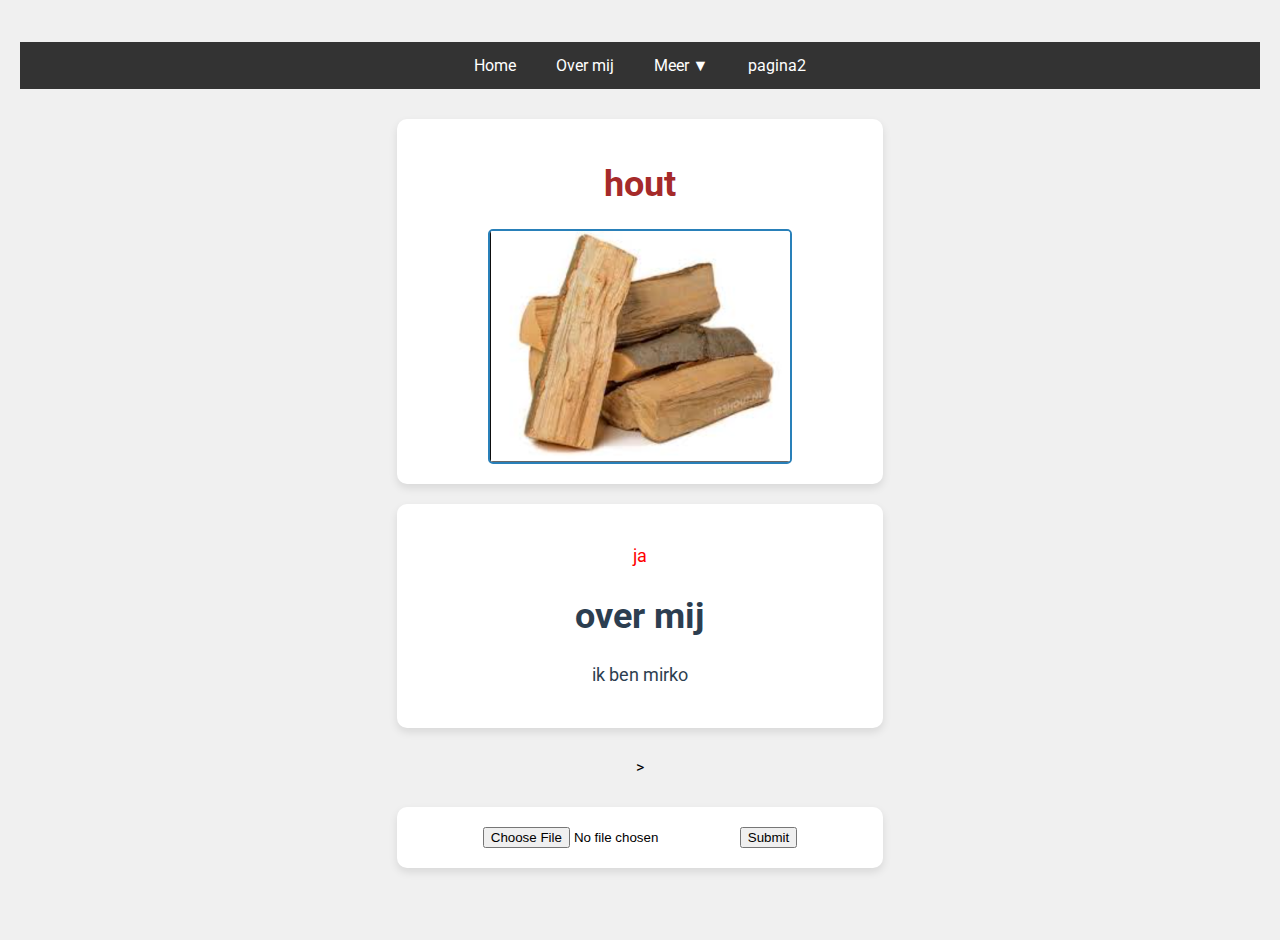
<file: index.html>
<!DOCTYPE html>
<html lang="en">
  <head>
    <meta charset="UTF-8" />
    <meta name="viewport" content="width=device-width, initial-scale=1.0" />
    <title>hout</title>
    <link rel="stylesheet" href="style.css" />
    <script src="script.js"></script>
  </head>
  <body>
    <nav>
      <ul class="menu">
        <li><a href="#home">Home</a></li>
        <li><a href="#about">Over mij</a></li>
        <li class="dropdown">
          <a href="#more" class="dropbtn">Meer ▼</a>
          <div class="dropdown-content">
            <a href="#gallery">Galerij</a>
            <a href="#contact">Contact</a>
            <li><a href="pagina2.html">pagina2</a></li>
          </div>
        </li>
      </ul>
    </nav>

    <div class="flex-container">
      <div class="flex-item">
        <h1 style="color: brown">hout</h1>
        <img src="/hout (1).png" />
      </div>
      <div class="flex-item">
        <p style="color: red">ja</p>
        <h1>over mij</h1>
        <p>ik ben mirko</p>
      </div>
    </div>
    >
    <div class="flex-container">
      <div class="flex-item">
        <form action="/action_page.php">
          <input type="file" id="myFile" name="filename" />
          <input type="submit" />
        </form>
      </div>
    </div>
  </body>
</html>
</file>
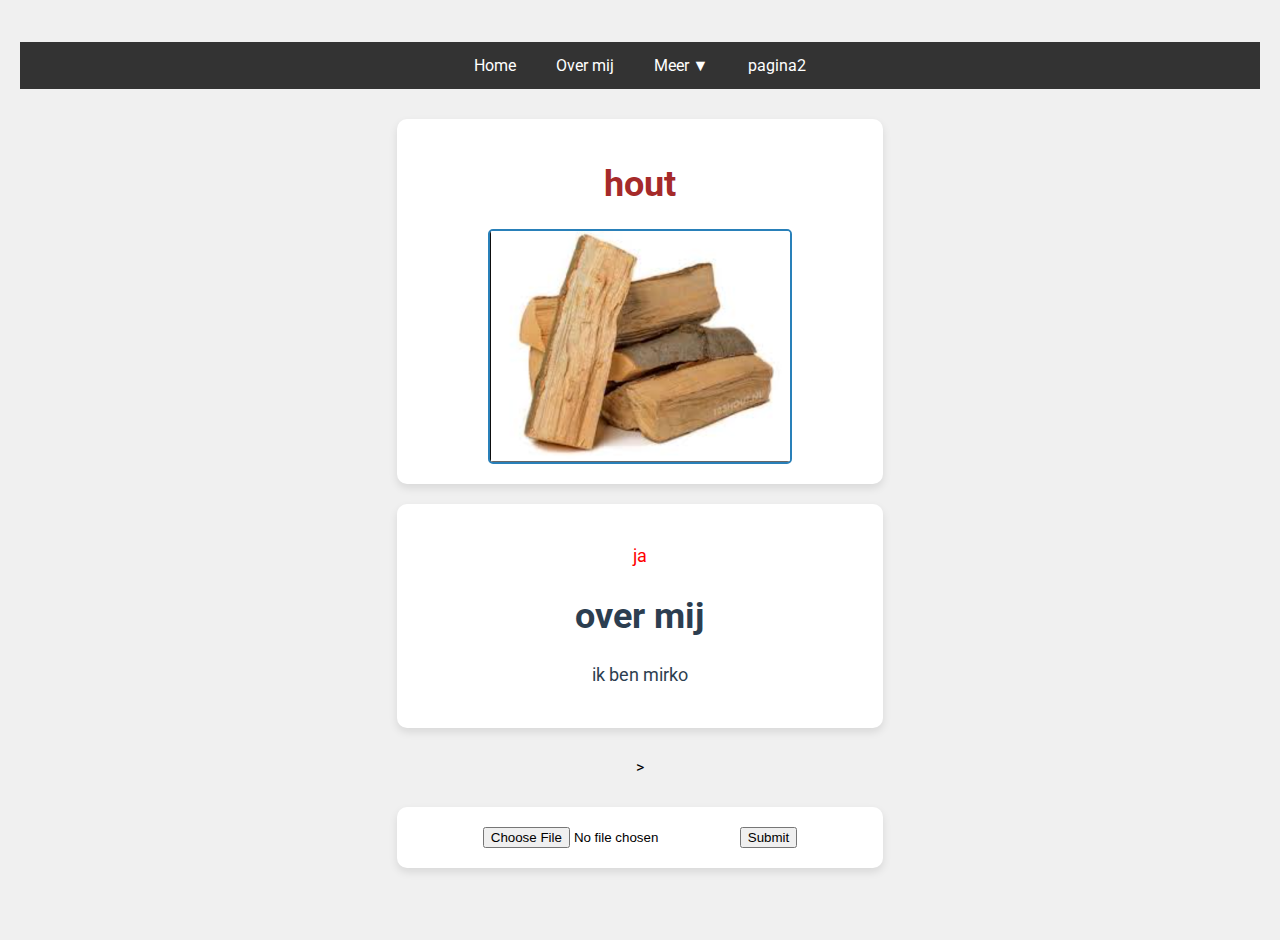
<file: index.html.html>
<!DOCTYPE html>
<html lang="en">
  <head>
    <meta charset="UTF-8" />
    <meta name="viewport" content="width=device-width, initial-scale=1.0" />
    <title>hout</title>
    <link rel="stylesheet" href="style verbeterd.css" />
    <script src="script.js"></script>
  </head>
  <body>
    <nav>
      <ul class="menu">
        <li><a href="#home">Home</a></li>
        <li><a href="#about">Over mij</a></li>
        <li class="dropdown">
          <a href="#more" class="dropbtn">Meer ▼</a>
          <div class="dropdown-content">
            <a href="#gallery">Galerij</a>
            <a href="#contact">Contact</a>
            <li><a href="pagina2.html">pagina2</a></li>
          </div>
        </li>
      </ul>
    </nav>

    <div class="flex-container">
      <div class="flex-item">
        <h1 style="color: brown">hout</h1>
        <img src="/hout (1).png" />
      </div>
      <div class="flex-item">
        <p style="color: red">ja</p>
        <h1>over mij</h1>
        <p>ik ben mirko</p>
      </div>
    </div>
    >
    <div class="flex-container">
      <div class="flex-item">
        <form action="/action_page.php">
          <input type="file" id="myFile" name="filename" />
          <input type="submit" />
        </form>
      </div>
    </div>
  </body>
</html>
</file>
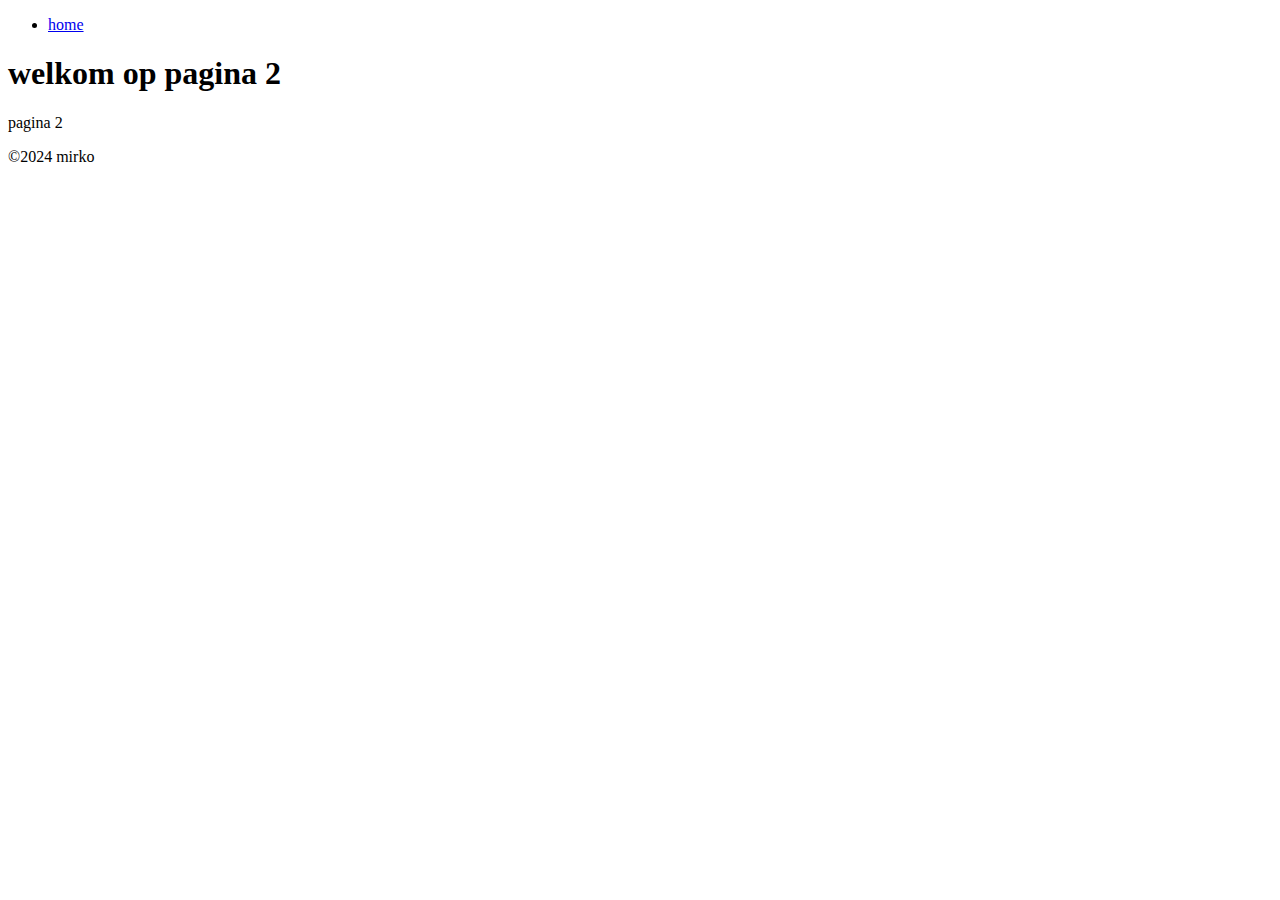
<file: pagina2.html>
<!DOCTYPE html>
<html lang="nl">
  <head>
    <meta charset="UTF-8" />
    <meta name="viewport" content="width=device-width, initial-scale=1.0" />
    <title>pagina 2</title>
    <link rel="stylesheet" herf="style.css" />
    <script src="script.js"></script>
  </head>
  <body>
    <div id="flex-container">
      <div id="flex-item">
        <nav>
          <ul class="menu">
            <li><a href="index.html">home</a></li>
          </ul>
        </nav>

        <h1>welkom op pagina 2</h1>
        <p>pagina 2</p>
      </div>
    </div>

    <footer>
      <p>&copy;2024 mirko</p>
    </footer>
  </body>
</html>
</file>
<file: style.css>
@import url("https://fonts.googleapis.com/css2?family=Roboto:wght@300&display=swap");

@media (max-width: 600px) {
  .flex-item {
    width: 100%;
  }
}

html {
  scroll-behavior: smooth;
}

/* Algemene stijlen voor de hele pagina */
body {
  display: flex;
  flex-direction: column;
  align-items: center;
  justify-content: center;
  min-height: 100vh;
  background-color: #f0f0f0;
  font-family: "Roboto", sans-serif;
  background-color: #f0f0f0;
  margin: 20px;
}

/* Stijlen voor kopteksten */
h1 {
  color: #2c3e50;
  text-align: center;
  font-size: 36px;
}

/* Stijlen voor paragrafen */
p {
  font-size: 18px;
  line-height: 1.6;
  color: #2c3e50;
}

/* Stijlen voor afbeeldingen */
img {
  display: block;
  margin: 0 auto;
  width: 300px;
  border: 2px solid #2980b9;
  border-radius: 10px;
}

/* Stijlen voor links */
a {
  color: #e74c3c;
  text-decoration: none;
}

a:hover {
  text-decoration: underline;
}

ul {
  list-style: none;
}

/* Flexbox
/* Flex-container voor secties */
.flex-container {
  display: flex;
  justify-content: space-around;
  flex-wrap: wrap;
  width: 80%;
  margin: 20px 0;
}

/* Stijl voor individuele secties */
.flex-item {
  background-color: #ffffff;
  padding: 20px;
  margin: 10px;
  border-radius: 10px;
  box-shadow: 0 4px 8px rgba(0, 0, 0, 0.1);
  width: 45%; /* Je kunt dit aanpassen voor grotere of kleinere elementen */
  text-align: center;
}

/* Flexbox voor afbeeldingen */
.flex-item img {
  max-width: 100%;
  height: auto;
  border-radius: 5px;
}

.button:hover {
  box-shadow: 0 12px 16px 0 rgba(0, 0, 0, 0.24),
    0 17px 50px 0 rgba(0, 0, 0, 0.19);
}

/* Algemene stijlen voor de menubalk */
nav {
  background-color: #333;
  position: sticky;
  top: 0;
  width: 100%;
  z-index: 1000;
}

.menu {
  list-style-type: none;
  margin: 0;
  padding: 0;
  display: flex;
  justify-content: center;
}

.menu li {
  position: relative;
}

.menu li a {
  display: block;
  color: white;
  padding: 14px 20px;
  text-align: center;
  text-decoration: none;
}

.menu li a:hover {
  background-color: #575757;
}

/* Dropdown stijlen */
.dropdown {
  position: relative;
}

.dropdown-content {
  display: none;
  position: absolute;
  background-color: #333;
  min-width: 160px;
  box-shadow: 0 8px 16px rgba(0, 0, 0, 0.2);
  z-index: 1;
}

.dropdown-content a {
  color: white;
  padding: 12px 16px;
  text-decoration: none;
  display: block;
  text-align: left;
}

.dropdown-content a:hover {
  background-color: #575757;
}

/* Toon dropdown bij hover */
.dropdown:hover .dropdown-content {
  display: block;
}

.dark-mode {
  background-color: black;
  color: black;
}

.dark-mode-container {
  background-color: black;
  color: brown;
  border: 1px solid blue;
}
</file>
<file: style verbeterd.css>
@import url("https://fonts.googleapis.com/css2?family=Roboto:wght@300&display=swap");

@media (max-width: 600px) {
  .flex-item {
    width: 100%;
  }
}

html {
  scroll-behavior: smooth;
}

/* Algemene stijlen voor de hele pagina */
body {
  display: flex;
  flex-direction: column;
  align-items: center;
  justify-content: center;
  min-height: 100vh;
  background-color: #f0f0f0;
  font-family: "Roboto", sans-serif;
  background-color: #f0f0f0;
  margin: 20px;
}

/* Stijlen voor kopteksten */
h1 {
  color: #2c3e50;
  text-align: center;
  font-size: 36px;
}

/* Stijlen voor paragrafen */
p {
  font-size: 18px;
  line-height: 1.6;
  color: #2c3e50;
}

/* Stijlen voor afbeeldingen */
img {
  display: block;
  margin: 0 auto;
  width: 300px;
  border: 2px solid #2980b9;
  border-radius: 10px;
}

/* Stijlen voor links */
a {
  color: #e74c3c;
  text-decoration: none;
}

a:hover {
  text-decoration: underline;
}

ul {
  list-style: none;
}

/* Flexbox
/* Flex-container voor secties */
.flex-container {
  display: flex;
  justify-content: space-around;
  flex-wrap: wrap;
  width: 80%;
  margin: 20px 0;
}

/* Stijl voor individuele secties */
.flex-item {
  background-color: #ffffff;
  padding: 20px;
  margin: 10px;
  border-radius: 10px;
  box-shadow: 0 4px 8px rgba(0, 0, 0, 0.1);
  width: 45%; /* Je kunt dit aanpassen voor grotere of kleinere elementen */
  text-align: center;
}

/* Flexbox voor afbeeldingen */
.flex-item img {
  max-width: 100%;
  height: auto;
  border-radius: 5px;
}

.button:hover {
  box-shadow: 0 12px 16px 0 rgba(0, 0, 0, 0.24),
    0 17px 50px 0 rgba(0, 0, 0, 0.19);
}

/* Algemene stijlen voor de menubalk */
nav {
  background-color: #333;
  position: sticky;
  top: 0;
  width: 100%;
  z-index: 1000;
}

.menu {
  list-style-type: none;
  margin: 0;
  padding: 0;
  display: flex;
  justify-content: center;
}

.menu li {
  position: relative;
}

.menu li a {
  display: block;
  color: white;
  padding: 14px 20px;
  text-align: center;
  text-decoration: none;
}

.menu li a:hover {
  background-color: #575757;
}

/* Dropdown stijlen */
.dropdown {
  position: relative;
}

.dropdown-content {
  display: none;
  position: absolute;
  background-color: #333;
  min-width: 160px;
  box-shadow: 0 8px 16px rgba(0, 0, 0, 0.2);
  z-index: 1;
}

.dropdown-content a {
  color: white;
  padding: 12px 16px;
  text-decoration: none;
  display: block;
  text-align: left;
}

.dropdown-content a:hover {
  background-color: #575757;
}

/* Toon dropdown bij hover */
.dropdown:hover .dropdown-content {
  display: block;
}

.dark-mode {
  background-color: black;
  color: black;
}

.dark-mode-container {
  background-color: black;
  color: brown;
  border: 1px solid blue;
}
</file>
